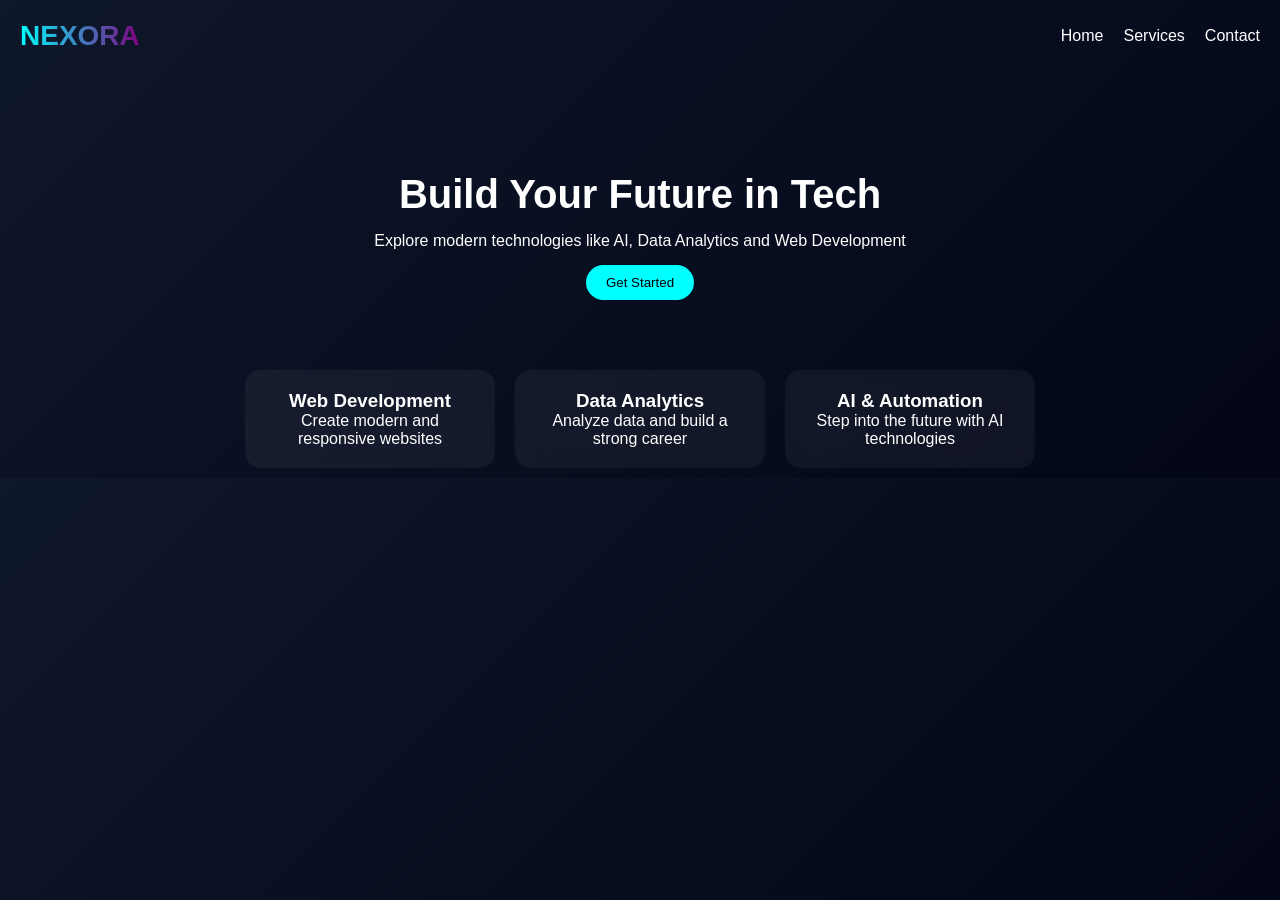
<file: index.html>
<!DOCTYPE html>
<html lang="en">
<head>
  <meta charset="UTF-8">
  <title>NEXORA</title>
  <link rel="stylesheet" href="css/index.css">
</head>

<body>

<!-- 🔹 Navbar -->
<nav>
  <h2 class="logo">NEXORA</h2>
  <ul>
    <li><a href="index.html">Home</a></li>
    <li><a href="services.html">Services</a></li>
    <li><a href="contact.html">Contact</a></li>
  </ul>
</nav>

<!-- 🔹 Hero Section -->
<section class="hero">
  <h1>Build Your Future in Tech</h1>
  <p>Explore modern technologies like AI, Data Analytics and Web Development</p>
  <button>Get Started</button>
</section>

<!-- 🔹 Features Section -->
<section class="features">

  <div class="card">
    <h3>Web Development</h3>
    <p>Create modern and responsive websites</p>
  </div>

  <div class="card">
    <h3>Data Analytics</h3>
    <p>Analyze data and build a strong career</p>
  </div>

  <div class="card">
    <h3>AI & Automation</h3>
    <p>Step into the future with AI technologies</p>
  </div>

</section>

</body>
</html>
</file>
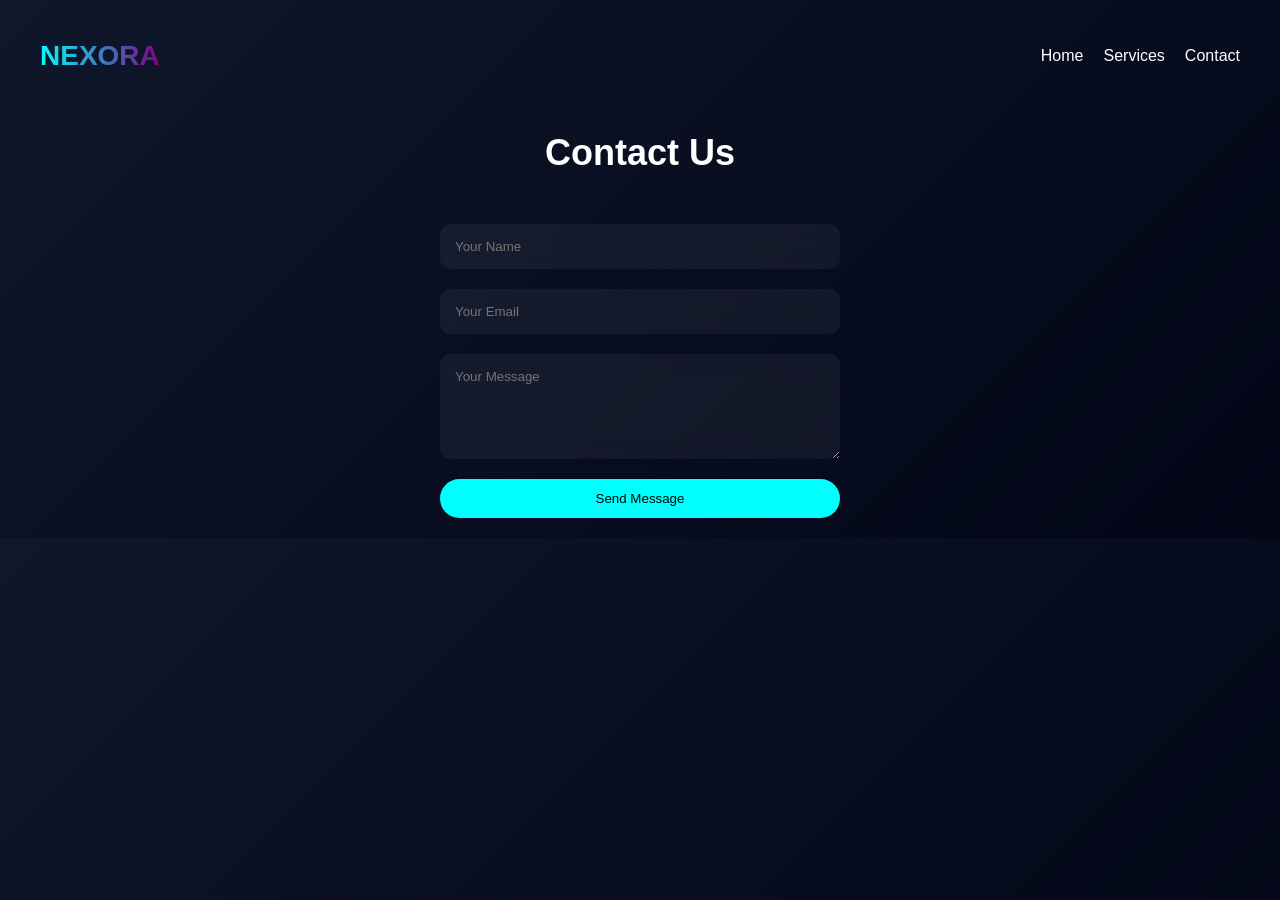
<file: contact.html>
<!DOCTYPE html>
<html lang="en">
<head>
  <meta charset="UTF-8">
  <title>Contact - NEXORA</title>
  <link rel="stylesheet" href="css/contact.css">
</head>

<body>

<!-- Navbar -->
<nav>
  <h2 class="logo">NEXORA</h2>
  <ul>
    <li><a href="index.html">Home</a></li>
    <li><a href="services.html">Services</a></li>
    <li><a href="contact.html">Contact</a></li>
  </ul>
</nav>

<!-- Heading -->
<h1 class="heading">Contact Us</h1>

<!-- Contact Section -->
<section class="contact">

  <form class="contact-form">
    <input type="text" placeholder="Your Name" required>
    
    <input type="email" placeholder="Your Email" required>
    
    <textarea placeholder="Your Message" rows="5" required></textarea>
    
    <button type="submit">Send Message</button>
  </form>

</section>

</body>
</html>
</file>
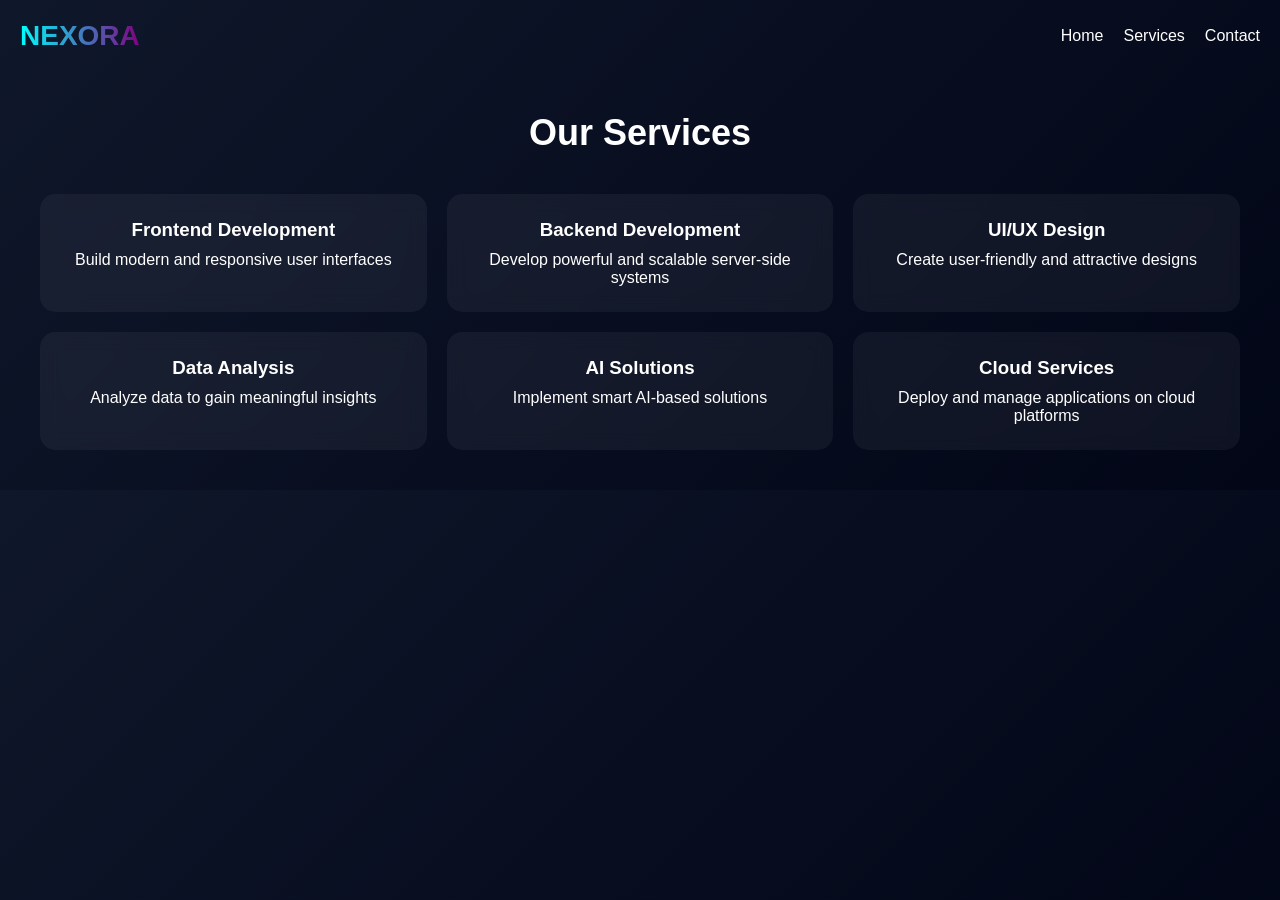
<file: services.html>
<!DOCTYPE html>
<html lang="en">
<head>
  <meta charset="UTF-8">
  <title>Services - NEXORA</title>
  <link rel="stylesheet" href="css/services.css">
</head>

<body>

<!-- Navbar -->
<nav>
  <h2 class="logo">NEXORA</h2>
  <ul>
    <li><a href="index.html">Home</a></li>
    <li><a href="services.html">Services</a></li>
    <li><a href="contact.html">Contact</a></li>
  </ul>
</nav>

<!-- Heading -->
<h1 class="heading">Our Services</h1>

<!-- Services Section -->
<section class="services">

  <div class="card">
    <h3>Frontend Development</h3>
    <p>Build modern and responsive user interfaces</p>
  </div>

  <div class="card">
    <h3>Backend Development</h3>
    <p>Develop powerful and scalable server-side systems</p>
  </div>

  <div class="card">
    <h3>UI/UX Design</h3>
    <p>Create user-friendly and attractive designs</p>
  </div>

  <div class="card">
    <h3>Data Analysis</h3>
    <p>Analyze data to gain meaningful insights</p>
  </div>

  <div class="card">
    <h3>AI Solutions</h3>
    <p>Implement smart AI-based solutions</p>
  </div>

  <div class="card">
    <h3>Cloud Services</h3>
    <p>Deploy and manage applications on cloud platforms</p>
  </div>

</section>

</body>
</html>
</file>
<file: css/index.css>
/*Reset*/
*{
  margin: 0;
  padding: 0;
  box-sizing: border-box;
  font-family: sans-serif;
}

/*Body*/
body {
  background: linear-gradient(135deg, #0f172a, #020617);
  color: white;
}

/*Navbar*/
nav {
  display: flex;
  justify-content: space-between;
  align-items: center;
  padding: 20px;
}

nav ul {
  display: flex;
  gap: 20px;
  list-style: none;
}

nav a {
  color: white;
  text-decoration: none;
  transition: 0.3s;
}

nav a:hover {
  color: cyan;
}

/*Logo*/
.logo {
  font-size: 28px;
  font-weight: bold;
  background: linear-gradient(90deg, cyan, purple);
  -webkit-background-clip: text;
  color: transparent;
}

.logo:hover {
  text-shadow: 0 0 10px cyan, 0 0 20px purple;
}

/*Hero Section*/
.hero {
  text-align: center;
  margin-top: 100px;
  animation: fadeIn 1.5s ease-in;
}

.hero h1 {
  font-size: 40px;
}

.hero p {
  margin: 15px 0;
}

/*Button*/
button {
  padding: 10px 20px;
  border: none;
  border-radius: 20px;
  background: cyan;
  cursor: pointer;
  transition: 0.3s;
}

button:hover {
  box-shadow: 0 0 10px cyan, 0 0 20px purple;
  transform: scale(1.05);
}

/*Features Section*/
.features {
  display: flex;
  justify-content: center;
  margin-top: 60px;
}

/*Cards*/
.card {
  padding: 20px;
  margin: 10px;
  border-radius: 15px;
  background: rgba(255,255,255,0.05);
  backdrop-filter: blur(10px);
  width: 250px;
  text-align: center;
  transition: 0.3s;
}

.card:hover {
  transform: translateY(-10px) scale(1.05);
  box-shadow: 0 0 15px cyan;
}

/* Animation */
@keyframes fadeIn {
  from {
    opacity: 0;
    transform: translateY(20px);
  }
  to {
    opacity: 1;
    transform: translateY(0);
  }
}

/*Responsive*/
@media (max-width: 768px) {

  nav {
    flex-direction: column;
    align-items: center;
  }

  nav ul {
    flex-direction: column;
    gap: 10px;
    margin-top: 10px;
  }

  .hero h1 {
    font-size: 26px;
  }

  .features {
    flex-direction: column;
    align-items: center;
  }

  .card {
    width: 90%;
  }
}
</file>
<file: css/contact.css>
/* Reset */
* {
  margin: 0;
  padding: 0;
  box-sizing: border-box;
  font-family: sans-serif;
}

/* Body */
body {
  background: linear-gradient(135deg, #0f172a, #020617);
  color: white;
  text-align: center;
  padding: 20px;
}

/* Navbar */
nav {
  display: flex;
  justify-content: space-between;
  align-items: center;
  padding: 20px;
}

nav ul {
  display: flex;
  gap: 20px;
  list-style: none;
}

nav a {
  color: white;
  text-decoration: none;
  transition: 0.3s;
}

nav a:hover {
  color: cyan;
}

/* Logo */
.logo {
  font-size: 28px;
  font-weight: bold;
  background: linear-gradient(90deg, cyan, purple);
  -webkit-background-clip: text;
  color: transparent;
}

.logo:hover {
  text-shadow: 0 0 10px cyan, 0 0 20px purple;
}

/* Heading */
.heading {
  margin-top: 40px;
  font-size: 36px;
}

/* Contact Section */
.contact {
  display: flex;
  justify-content: center;
  margin-top: 50px;
}

/* Form */
.contact-form {
  display: flex;
  flex-direction: column;
  gap: 20px;
  width: 400px;
}

/* Inputs */
input, textarea {
  padding: 15px;
  border-radius: 10px;
  border: none;
  background: rgba(255,255,255,0.05);
  backdrop-filter: blur(10px);
  color: white;
}

/* Button */
button {
  padding: 12px;
  border: none;
  border-radius: 20px;
  background: cyan;
  cursor: pointer;
  transition: 0.3s;
}

button:hover {
  box-shadow: 0 0 10px cyan, 0 0 20px purple;
  transform: scale(1.05);
}

/* Responsive */
@media (max-width: 768px) {

  nav {
    flex-direction: column;
    align-items: center;
  }

  nav ul {
    flex-direction: column;
    gap: 10px;
    margin-top: 10px;
  }

  .contact-form {
    width: 90%;
  }

  .heading {
    font-size: 28px;
  }
}
</file>
<file: css/services.css>
/* Reset */
* {
  margin: 0;
  padding: 0;
  box-sizing: border-box;
  font-family: sans-serif;
}

/* Body */
body {
  background: linear-gradient(135deg, #0f172a, #020617);
  color: white;
  text-align: center;
}

/* Navbar */
nav {
  display: flex;
  justify-content: space-between;
  align-items: center;
  padding: 20px;
}

nav ul {
  display: flex;
  gap: 20px;
  list-style: none;
}

nav a {
  color: white;
  text-decoration: none;
  transition: 0.3s;
}

nav a:hover {
  color: cyan;
}

/* Logo */
.logo {
  font-size: 28px;
  font-weight: bold;
  background: linear-gradient(90deg, cyan, purple);
  -webkit-background-clip: text;
  color: transparent;
}

.logo:hover {
  text-shadow: 0 0 10px cyan, 0 0 20px purple;
}

/* Heading */
.heading {
  margin-top: 40px;
  font-size: 36px;
}

/* Services Grid */
.services {
  display: grid;
  grid-template-columns: repeat(3, 1fr);
  gap: 20px;
  padding: 40px;
}

/* Cards */
.card {
  padding: 25px;
  border-radius: 15px;
  background: rgba(255,255,255,0.05);
  backdrop-filter: blur(10px);
  transition: 0.3s;
}

.card h3 {
  margin-bottom: 10px;
}

.card:hover {
  transform: translateY(-10px) scale(1.03);
  box-shadow: 0 0 15px cyan;
}

/* Responsive */
@media (max-width: 768px) {

  nav {
    flex-direction: column;
    align-items: center;
  }

  nav ul {
    flex-direction: column;
    gap: 10px;
    margin-top: 10px;
  }

  .services {
    grid-template-columns: 1fr;
  }

  .heading {
    font-size: 28px;
  }
</file>
